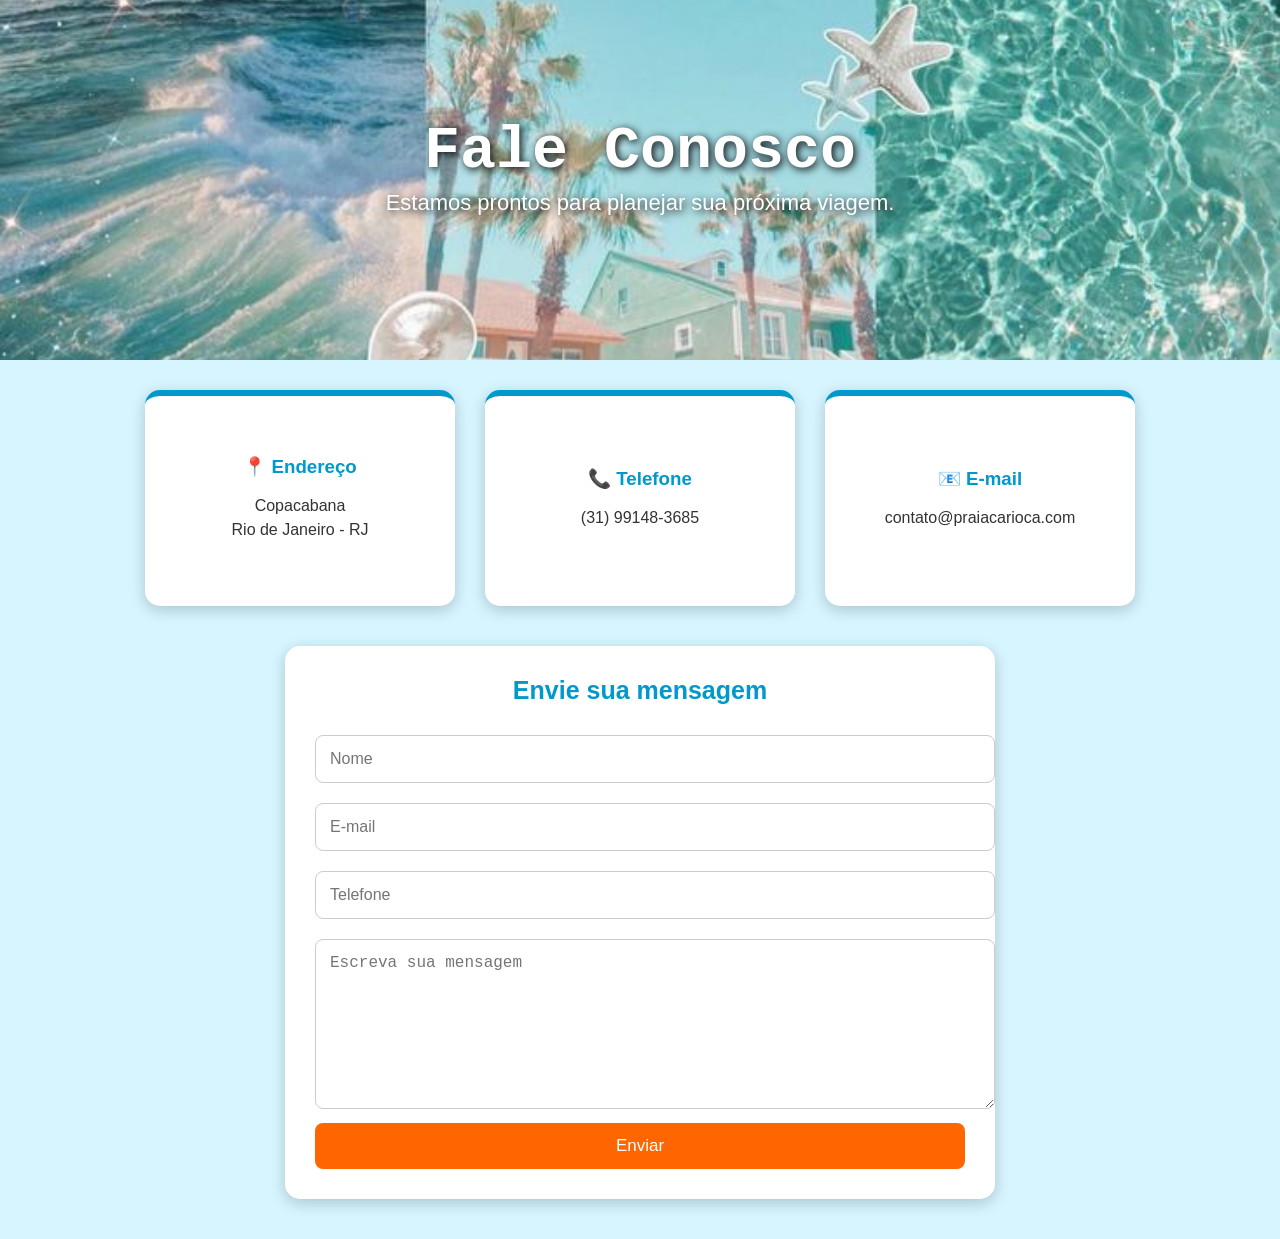
<file: contato.html>
<!DOCTYPE html>
<html lang="pt-BR">
<head>
    <meta charset="UTF-8">
    <meta name="viewport" content="width=device-width, initial-scale=1.0">
    <title>Contato</title>

    <link rel="stylesheet" href="style.css">
</head>

<body>
 <header class="banner">
    <h1>Fale Conosco</h1>
    <p>Estamos prontos para planejar sua próxima viagem.</p>
</header>

<section class="infos">

<div class="box">
<h3>📍 Endereço</h3>
<p>Copacabana<br>Rio de Janeiro - RJ</p>
</div>

<div class="box">
<h3>📞 Telefone</h3>
<p>(31) 99148-3685</p>
</div>

<div class="box">
<h3>📧 E-mail</h3>
<p>contato@praiacarioca.com</p>
</div>

</section>

<section class="formulario">

<h2>Envie sua mensagem</h2>

<input type="text" placeholder="Nome">

<input type="email" placeholder="E-mail">

<input type="tel" id="telefone" placeholder="Telefone">
<textarea placeholder="Escreva sua mensagem"></textarea>

<button>Enviar</button>
<script>
  const telefone = document.getElementById("telefone");
 if (telefone) {
    telefone.addEventListener("input", function () {

        let valor = telefone.value.replace(/\D/g, "");

        if (valor.length > 11) {
            valor = valor.substring(0, 11);
        }

        valor = valor.replace(/^(\d{2})(\d)/, "($1) $2");
        valor = valor.replace(/(\d{5})(\d{4})$/, "$1-$2");

        telefone.value = valor;
    });
}
</script>
</body>
</html>
</file>
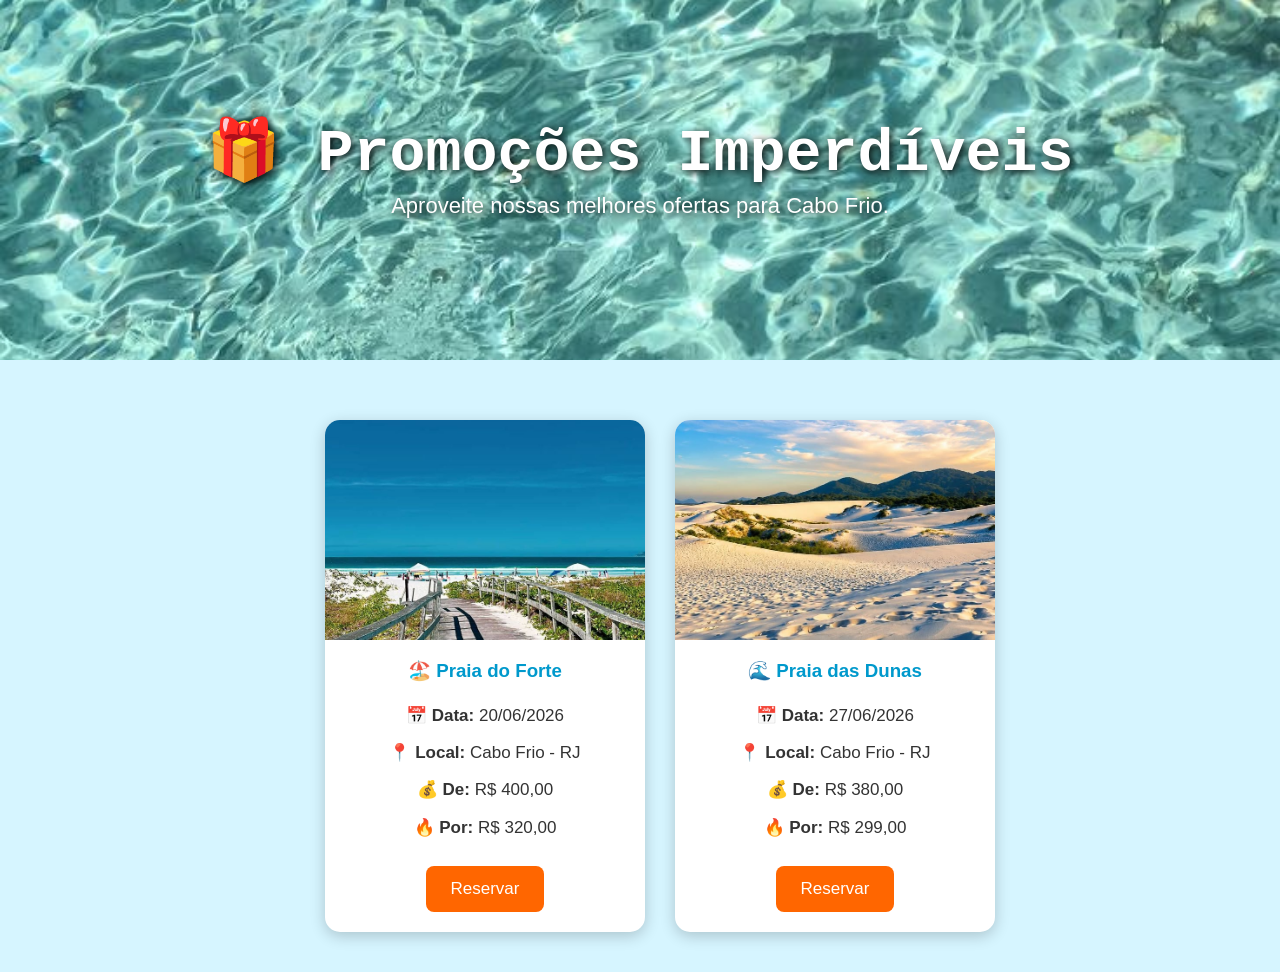
<file: promo.html>
<!DOCTYPE html>
<html lang="pt-BR">
<head>
    <meta charset="UTF-8">
    <meta name="viewport" content="width=device-width, initial-scale=1.0">
    <title>Promoções</title>
    <link rel="stylesheet" href="style.css">
</head>
<body>
<header class="banner-promo">
    <h1>🎁 Promoções Imperdíveis</h1>
    <p>Aproveite nossas melhores ofertas para Cabo Frio.</p>
</header>

<div class="containers">

    <div class="cards">

        <img src="Praia do Forte, Cabo Frio - RJ.jpg" alt="Praia do Forte">

        <h3>🏖️ Praia do Forte</h3>

        <p><strong>📅 Data:</strong> 20/06/2026</p>

        <p><strong>📍 Local:</strong> Cabo Frio - RJ</p>

        <p><strong>💰 De:</strong> R$ 400,00</p>

        <p><strong>🔥 Por:</strong> R$ 320,00</p>

        <button>Reservar</button>

    </div>

    <div class="cards">

        <img src="Praia das Dunas Cabo Frio.jpg" alt="Praia das Dunas">

        <h3>🌊 Praia das Dunas</h3>

        <p><strong>📅 Data:</strong> 27/06/2026</p>

        <p><strong>📍 Local:</strong> Cabo Frio - RJ</p>

        <p><strong>💰 De:</strong> R$ 380,00</p>

        <p><strong>🔥 Por:</strong> R$ 299,00</p>

        <button>Reservar</button>

    </div>

</div>

</body>
</html>
</file>
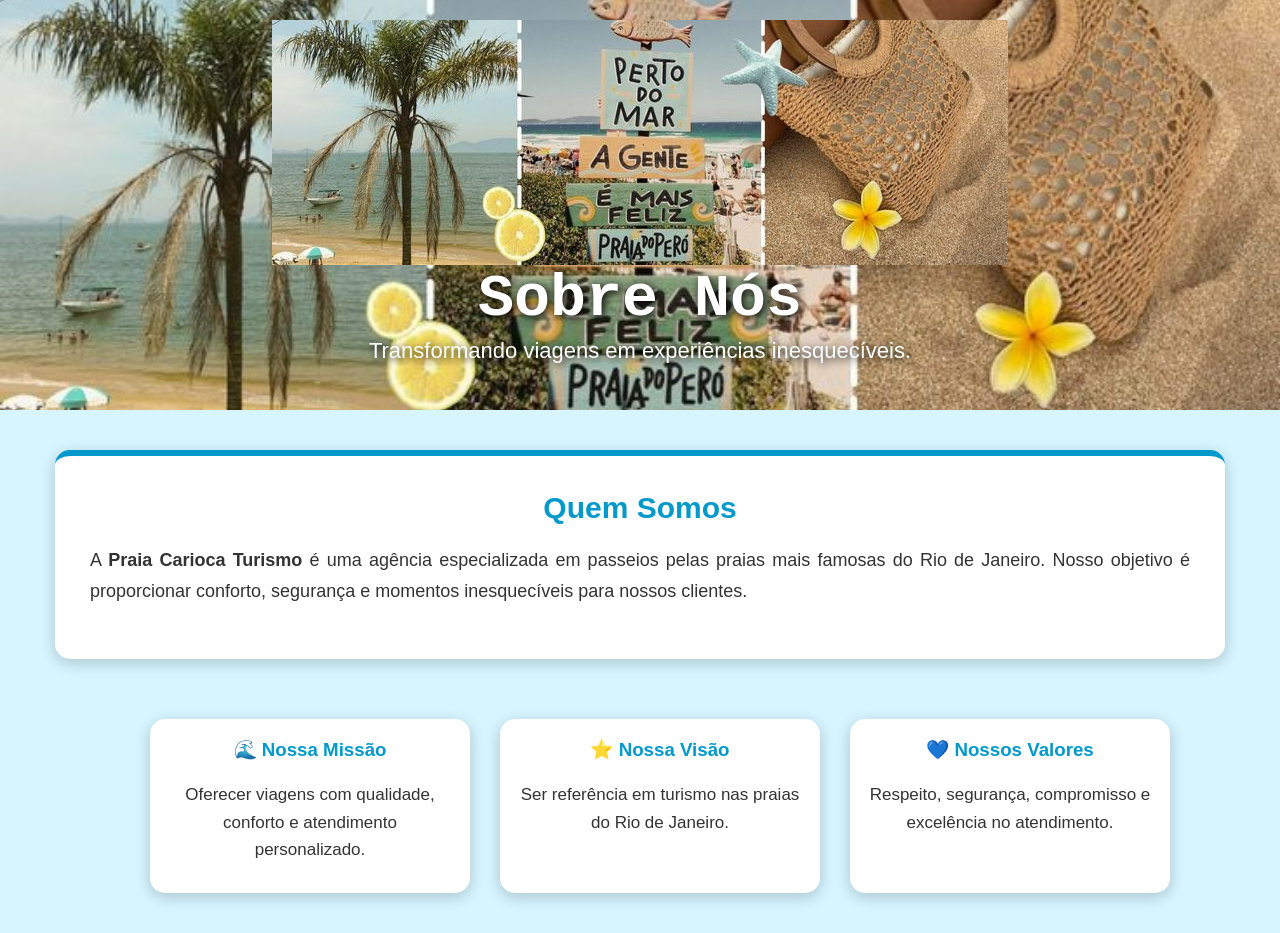
<file: sobrenós.html>
<!DOCTYPE html>
<html lang="pt-BR">
<head>
    <meta charset="UTF-8">
    <meta name="viewport" content="width=device-width, initial-scale=1.0">
    <title>Sobre Nós</title>
    <link rel="stylesheet" href="style.css">
</head>
<body>

<header class="banner-sobre">
    <img src="header praia.jpg" alt="Banner Sobre Nós">      
    <h1>Sobre Nós</h1>
    <p>Transformando viagens em experiências inesquecíveis.</p>
</header>

<section class="sobre">

    <h2>Quem Somos</h2>

    <p>
        A <strong>Praia Carioca Turismo</strong> é uma agência especializada
        em passeios pelas praias mais famosas do Rio de Janeiro.
        Nosso objetivo é proporcionar conforto, segurança e momentos
        inesquecíveis para nossos clientes.
    </p>

</section>

<div class="containers">

    <div class="cards">
        <h3>🌊 Nossa Missão</h3>

        <p>
            Oferecer viagens com qualidade, conforto e atendimento personalizado.
        </p>
    </div>

    <div class="cards">
        <h3>⭐ Nossa Visão</h3>

        <p>
            Ser referência em turismo nas praias do Rio de Janeiro.
        </p>
    </div>

    <div class="cards">
        <h3>💙 Nossos Valores</h3>

        <p>
            Respeito, segurança, compromisso e excelência no atendimento.
        </p>
    </div>

</div>

</body>
</html>
</file>
<file: style.css>
{
    box-sizing: border-box;
}

body {
    margin: 0;
    font-family: Arial, Helvetica, sans-serif;
    background-color: #D6F5FF;
    color: #333;
}

h1,
h2,
h3,
p {
    margin-top: 0;
}

h1 {
    font-family: 'Courier New', Courier, monospace;
    text-align: center;
    font-size: 36px;
    margin-bottom: 20px;
}

h2 {
    font-family: 'Gill Sans', 'Gill Sans MT', Calibri, 'Trebuchet MS', sans-serif;
    text-align: center;
    font-size: 25px;
    color: #0099cc;
    margin-bottom: 20px;
}

p {
    font-size: 17px;
    line-height: 1.6;
}


.menu {
    display: flex;
    justify-content: center;
    align-items: center;
    flex-wrap: wrap;
    gap: 5px;
    margin: 20px 10px;
}

.menu a {
    color: rgb(53, 115, 153);
    text-decoration: none;
    font-weight: bold;
    padding: 10px;
    margin: 0;
}


.containers,
.container-cards {
    display: flex;
    justify-content: center;
    align-items: stretch;
    gap: 20px;
    flex-wrap: wrap;
    width: 100%;
    padding: 20px;
    margin: 20px auto;
}

.cards {
    background-color: white;
    width: 100%;
    max-width: 320px;
    border-radius: 15px;
    overflow: hidden;
    box-shadow: 0px 4px 15px rgba(0, 0, 0, 0.2);
    text-align: center;
    padding-bottom: 20px;
}

.cards img {
    width: 100%;
    height: 200px;
    object-fit: cover;
    display: block;
}

.cards h3 {
    color: #0099cc;
    margin: 20px 10px;
}

.cards p {
    width: 90%;
    margin: 10px auto;
    font-size: 16px;
}

.cards button {
    margin-top: 15px;
}

button {
    background-color: #ff6600;
    color: white;
    padding: 13px 25px;
    border: none;
    border-radius: 8px;
    font-size: 17px;
    cursor: pointer;
    transition: 0.3s;
}

button:hover {
    opacity: 0.85;
}


.banner {
    background-image: url("banner2.jpg");
    background-size: cover;
    background-position: center;
    min-height: 280px;

    display: flex;
    flex-direction: column;
    justify-content: center;
    align-items: center;

    color: white;
    text-align: center;
    padding: 20px;
    text-shadow: 2px 2px 8px black;
}

.banner h1 {
    font-size: 40px;
    margin: 0;
}

.banner p {
    font-size: 18px;
    color: white;
}


.infos {
    display: flex;
    justify-content: center;
    align-items: stretch;
    gap: 20px;
    margin: 30px 20px;
    flex-wrap: wrap;
}

.box {
    background: white;
    width: 100%;
    max-width: 300px;
    min-height: 160px;
    padding: 25px;
    border-radius: 15px;
    border-top: 6px solid #0099cc;
    box-shadow: 0 4px 15px rgba(0, 0, 0, 0.2);

    display: flex;
    flex-direction: column;
    justify-content: center;
    align-items: center;

    text-align: center;
}

.box h3 {
    color: #0099cc;
    margin-bottom: 12px;
}

.box p {
    width: 100%;
    margin: 4px 0;
    text-align: center;
    font-size: 16px;
    line-height: 1.5;
}

.formulario {
    background: white;
    width: calc(100% - 30px);
    max-width: 650px;
    margin: 40px auto;
    padding: 25px 20px;
    border-radius: 15px;
    box-shadow: 0 4px 15px rgba(0, 0, 0, 0.2);
}

.formulario h2 {
    font-size: 25px;
}

.formulario input,
.formulario textarea {
    width: 100%;
    padding: 14px;
    margin: 10px 0;
    border: 1px solid #ccc;
    border-radius: 8px;
    font-size: 16px;
}

.formulario textarea {
    height: 140px;
    resize: vertical;
}

.formulario button {
    width: 100%;
}

.banner-promo {
    background-image: url("Cover photo.jpg");
    background-size: cover;
    background-position: center;
    min-height: 280px;

    display: flex;
    flex-direction: column;
    justify-content: center;
    align-items: center;

    color: white;
    text-align: center;
    padding: 20px;
    text-shadow: 2px 2px 8px black;
}

.banner-promo h1 {
    font-size: 40px;
    margin: 0;
}

.banner-promo p {
    color: white;
    font-size: 18px;
}

.banner-sobre {
    background-image: url("header praia.jpg");
    background-size: cover;
    background-position: center;
    min-height: 280px;

    display: flex;
    flex-direction: column;
    justify-content: center;
    align-items: center;

    color: white;
    text-align: center;
    padding: 20px;
    text-shadow: 2px 2px 8px black;
}

.banner-sobre h1 {
    font-size: 40px;
    margin: 0;
}

.banner-sobre p {
    color: white;
    font-size: 18px;
}

.sobre {
    width: calc(100% - 30px);
    max-width: 1100px;
    margin: 40px auto;
    background: white;
    padding: 25px 20px;
    border-radius: 15px;
    box-shadow: 0 4px 15px rgba(0, 0, 0, 0.2);
    border-top: 6px solid #0099cc;
}

.sobre h2 {
    margin-top: 0;
}

.sobre p {
    width: 100%;
    text-align: justify;
    font-size: 17px;
    line-height: 1.7;
}


@media (min-width: 768px) {

    h1 {
        font-size: 60px;
    }

    h2 {
        font-size: 30px;
    }

    p {
        font-size: 20px;
    }

    .menu {
        gap: 20px;
    }

    .menu a {
        padding: 15px;
    }

    .containers,
    .container-cards {
        gap: 30px;
        margin-top: 40px;
    }

    .cards {
        width: 320px;
    }

    .cards img {
        height: 220px;
    }

    .cards p {
        font-size: 17px;
    }

    .banner,
    .banner-promo,
    .banner-sobre {
        min-height: 320px;
    }

    .banner h1,
    .banner-promo h1,
    .banner-sobre h1 {
        font-size: 60px;
    }

    .banner p,
    .banner-promo p,
    .banner-sobre p {
        font-size: 22px;
    }

    .infos {
        gap: 30px;
        margin-top: 30px;
    }

    .box {
        width: 260px;
    }

    .formulario {
        padding: 30px;
    }

    .sobre {
        padding: 35px;
    }

    .sobre p {
        font-size: 18px;
    }
}
</file>
